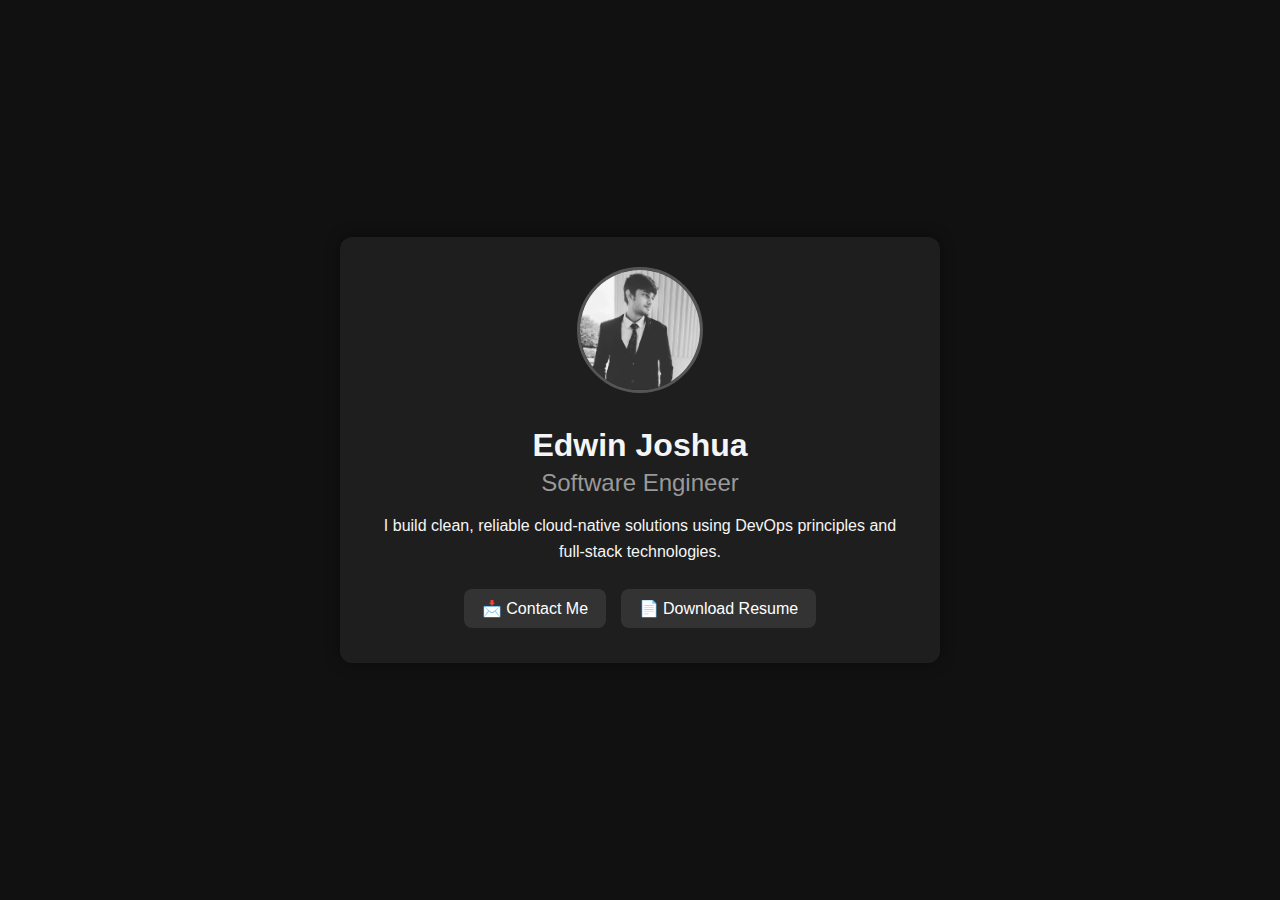
<file: index.html>
<!DOCTYPE html>
<html lang="en">
<head>
  <meta charset="UTF-8" />
  <meta name="viewport" content="width=device-width, initial-scale=1.0"/>
  <title>Edwin Joshua – Software Engineer</title>
  <link rel="stylesheet" href="assets/styles.css"/>
</head>
<body>
  <div class="container">
    <div class="card fade-in">
      <img src="assets/profile.webp" alt="Edwin Joshua" class="profile-pic"/>
      <h1>Edwin Joshua</h1>
      <h2>Software Engineer</h2>
      <p>I build clean, reliable cloud-native solutions using DevOps principles and full-stack technologies.</p>
      <div class="buttons">
        <a href="mailto:edwinjoshua.work@gmail.com" class="btn">📩 Contact Me</a>
        <a href="EdwinJoshua_resume_may25.pdf" class="btn" download>📄 Download Resume</a>
      </div>
    </div>
  </div>
</body>
</html>
</file>
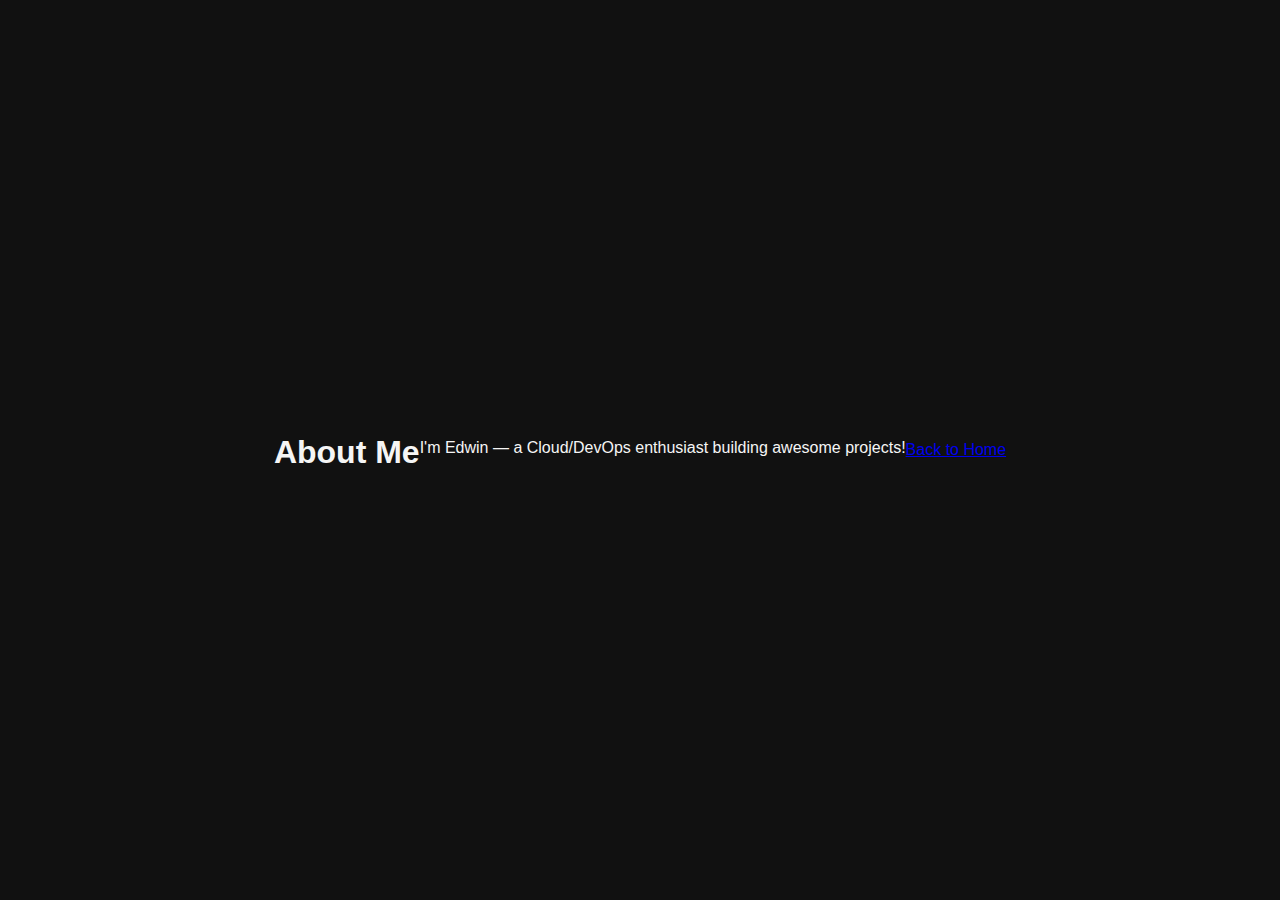
<file: about.html>
<!DOCTYPE html>
<html>
<head>
  <title>About Edwin</title>
  <link rel="stylesheet" href="assets/styles.css">
</head>
<body>
  <h1>About Me</h1>
  <p>I'm Edwin — a Cloud/DevOps enthusiast building awesome projects!</p>
  <a href="index.html">Back to Home</a>
</body>
</html>
</file>
<file: assets/styles.css>
body {
  margin: 0;
  padding: 0;
  font-family: 'Segoe UI', Tahoma, Geneva, Verdana, sans-serif;
  background: #111;
  color: #f5f5f5;
  display: flex;
  justify-content: center;
  align-items: center;
  height: 100vh;
  text-align: center;
}

.container {
  max-width: 600px;
  padding: 20px;
}

.card {
  background: #1e1e1e;
  padding: 30px;
  border-radius: 12px;
  box-shadow: 0 0 15px rgba(0,0,0,0.4);
  animation: fadeIn 1.2s ease-in-out;
}

.profile-pic {
  width: 120px;
  height: 120px;
  border-radius: 50%;
  margin-bottom: 20px;
  object-fit: cover;
  border: 3px solid #555;
}

h1 {
  margin: 10px 0 5px;
  font-size: 2rem;
}

h2 {
  color: #999;
  font-weight: normal;
  margin: 0 0 15px;
}

p {
  font-size: 1rem;
  line-height: 1.6;
  margin-bottom: 20px;
}

.buttons .btn {
  background: #333;
  color: #fff;
  text-decoration: none;
  padding: 10px 18px;
  border-radius: 8px;
  margin: 5px;
  display: inline-block;
  transition: background 0.3s;
}

.buttons .btn:hover {
  background: #444;
}

@keyframes fadeIn {
  from { opacity: 0; transform: translateY(20px); }
  to   { opacity: 1; transform: translateY(0); }
}
</file>
